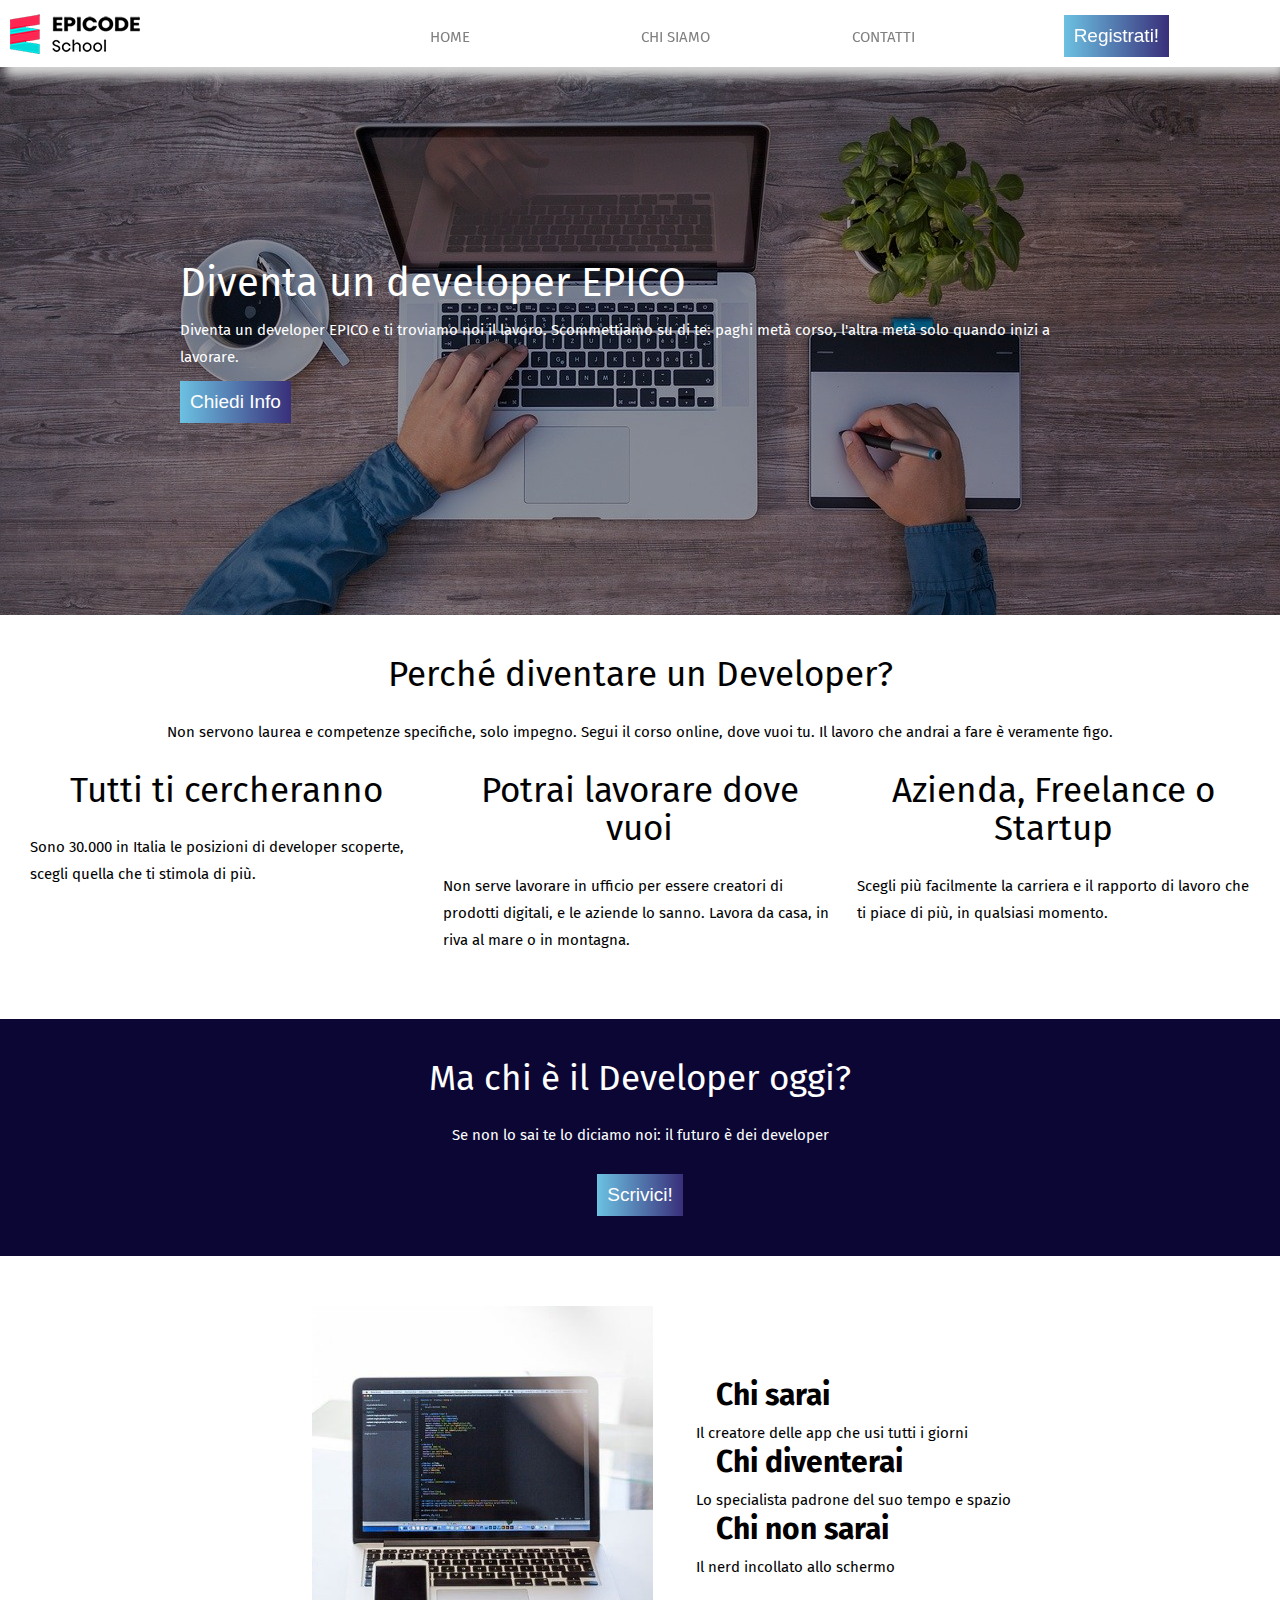
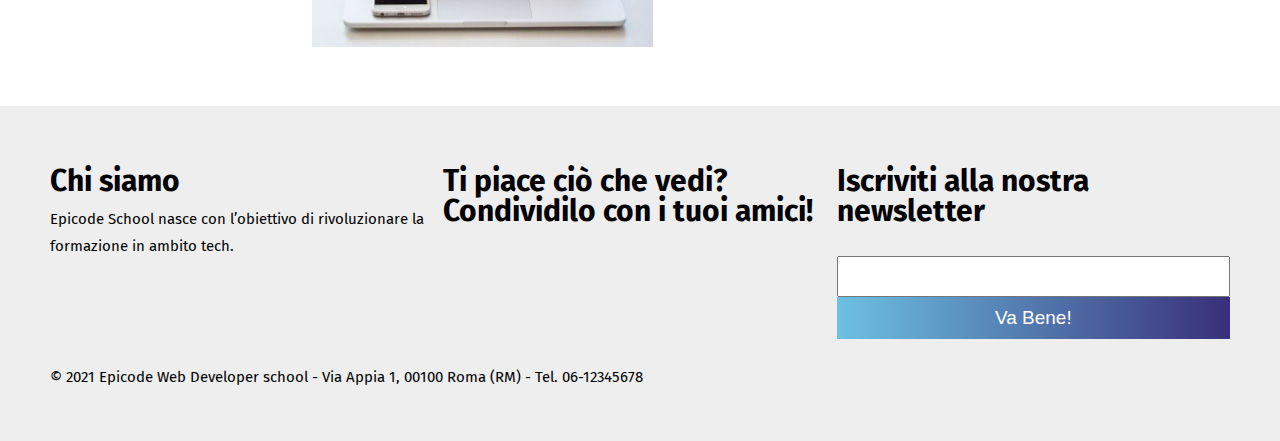
<file: start/index.html>
<!DOCTYPE html>
<html lang="it">

<head>
  <meta charset="UTF-8">
  <meta name="viewport" content="width=device-width,initial-scale=1">
  <meta name="description" content="">
  <meta name="description" content="Epicode School: il punto di partenza per la tua professione di Developer.">
  <title>Epicode - Formazione Web Developer</title>
  <!-- Font e icone -->
  <link rel="preconnect" href="https://fonts.googleapis.com/">
  <link rel="preconnect" href="https://fonts.gstatic.com/" crossorigin>
  <link href="https://fonts.googleapis.com/css2?family=Fira+Sans&display=swap" rel="stylesheet">
  <link href="https://cdn.lineicons.com/3.0/lineicons.css" rel="stylesheet">
  <!-- CSS Esterni -->
  <link rel="stylesheet" href="assets/css/reset.css">
  <link rel="stylesheet" href="assets/css/stile.css">
</head>

<body>

  <header>

    <div><img src="assets/images/logo.png" alt=""></div>

    <nav>
      <ul id="menu-primary">

        <input id="menu_is_active" type="checkbox">

        <li class="menu-item"><a href="index.html"><abbr title="Vai alla homepage">Home</abbr></a></li>
        <li class="menu-item"><a href="chi-siamo.html" target="_blank"><abbr title="Descrizione e mission di Epicode">Chi siamo</abbr></a></li>
        <li class="menu-item"><a href="contatti.html" target="_blank"><abbr title="Contattaci per info sui corsi">Contatti</abbr></a></li>
        <li class="menu-item"><button type="submit" class="btn"><abbr title="Registrati per accedere all'area riservata">Registrati!</abbr></button></li>

        <li class="toggle">
          <label for="menu_is_active" class="toggle-link">
            <abbr title="Voci di menù"><i class="lni lni-more-alt"></i></abbr>
          </label>

        </li>
      </ul>
    </nav>
  </header>

  <main id="index-main">

    <section id="index-section">
      <h1>Diventa un developer EPICO</h1>
      <p>Diventa un developer EPICO e ti troviamo noi il lavoro. Scommettiamo su di te: paghi metà corso, l'altra metà
        solo quando inizi a lavorare.</p>
      <button type="submit" class="btn"><abbr title="Tutti i modi per contattarci">Chiedi Info</abbr></button>
    </section>

    <article id="index-article">

      <div>
        <h2>Perché diventare un Developer?</h2>
        <p>Non servono laurea e competenze specifiche, solo impegno. Segui il corso online, dove vuoi tu. Il lavoro che andrai a fare è veramente figo.</p>
      </div>

      <div class="card"><i class="lni lni-comments"></i>
        <h2>Tutti ti cercheranno</h2>
        <p>Sono 30.000 in Italia le posizioni di developer scoperte, scegli quella che ti stimola di più.</p>
      </div>

      <div class="card">
        <i class="lni lni-map-marker"></i>
        <h2>Potrai lavorare dove vuoi</h2>
        <p>Non serve lavorare in ufficio per essere creatori di prodotti digitali, e le aziende lo sanno. Lavora da casa, in riva al mare o in montagna.</p>
      </div>

      <div class="card">
        <i class="lni lni-consulting"></i>
        <h2>Azienda, Freelance o Startup</h2>
        <p>Scegli più facilmente la carriera e il rapporto di lavoro che ti piace di più, in qualsiasi momento.</p>
      </div>

    </article>

    <div id="index-banner">
      <h2>Ma chi è il Developer oggi?</h2>
      <p>Se non lo sai te lo diciamo noi: il futuro è dei developer</p>
      <button type="submit" class="btn"><abbr title="Tutti i modi per contattarci">Scrivici!</abbr></button>
    </div>

  </main>

  <aside id="index-aside">

    <div><img src="assets/images/notebook.jpg" alt="notebook"></div>

    <div class="card-container">
      <div><h3><i class="lni lni-happy"></i>Chi sarai</h3>
        <p>Il creatore delle app che usi tutti i giorni</p>
      </div>

      <div>
        <h3><i class="lni lni-cool"></i>Chi diventerai</h3>
        <p>Lo specialista padrone del suo tempo e spazio</p>
      </div>
      <div>
        <h3><i class="lni lni-suspect"></i>Chi non sarai</h3>
        <p>Il nerd incollato allo schermo</p>
      </div>
    </div>

  </aside>

  <footer>

    <div>
      <h3>Chi siamo</h3>
      <p>Epicode School nasce con l’obiettivo di rivoluzionare la formazione in ambito tech.</p>
    </div>

    <div>
      <h3>Ti piace ciò che vedi? Condividilo con i tuoi amici!</h3>
      <i class="lni lni-facebook-original"></i>
      <i class="lni lni-linkedin-original"></i>
      <i class="lni lni-instagram-filled"></i>
    </div>

    <div>
      <h3>Iscriviti alla nostra newsletter</h3>
      <fieldset>
        <input type="text" name="user_text">
        <button type="submit" class="btn">Va Bene!</button>
      </fieldset>
    </div>

    <div>
      <p>© 2021 Epicode Web Developer school - Via Appia 1, 00100 Roma (RM) - Tel. 06-12345678</p>
    </div>

  </footer>

</body>

</html>
</file>
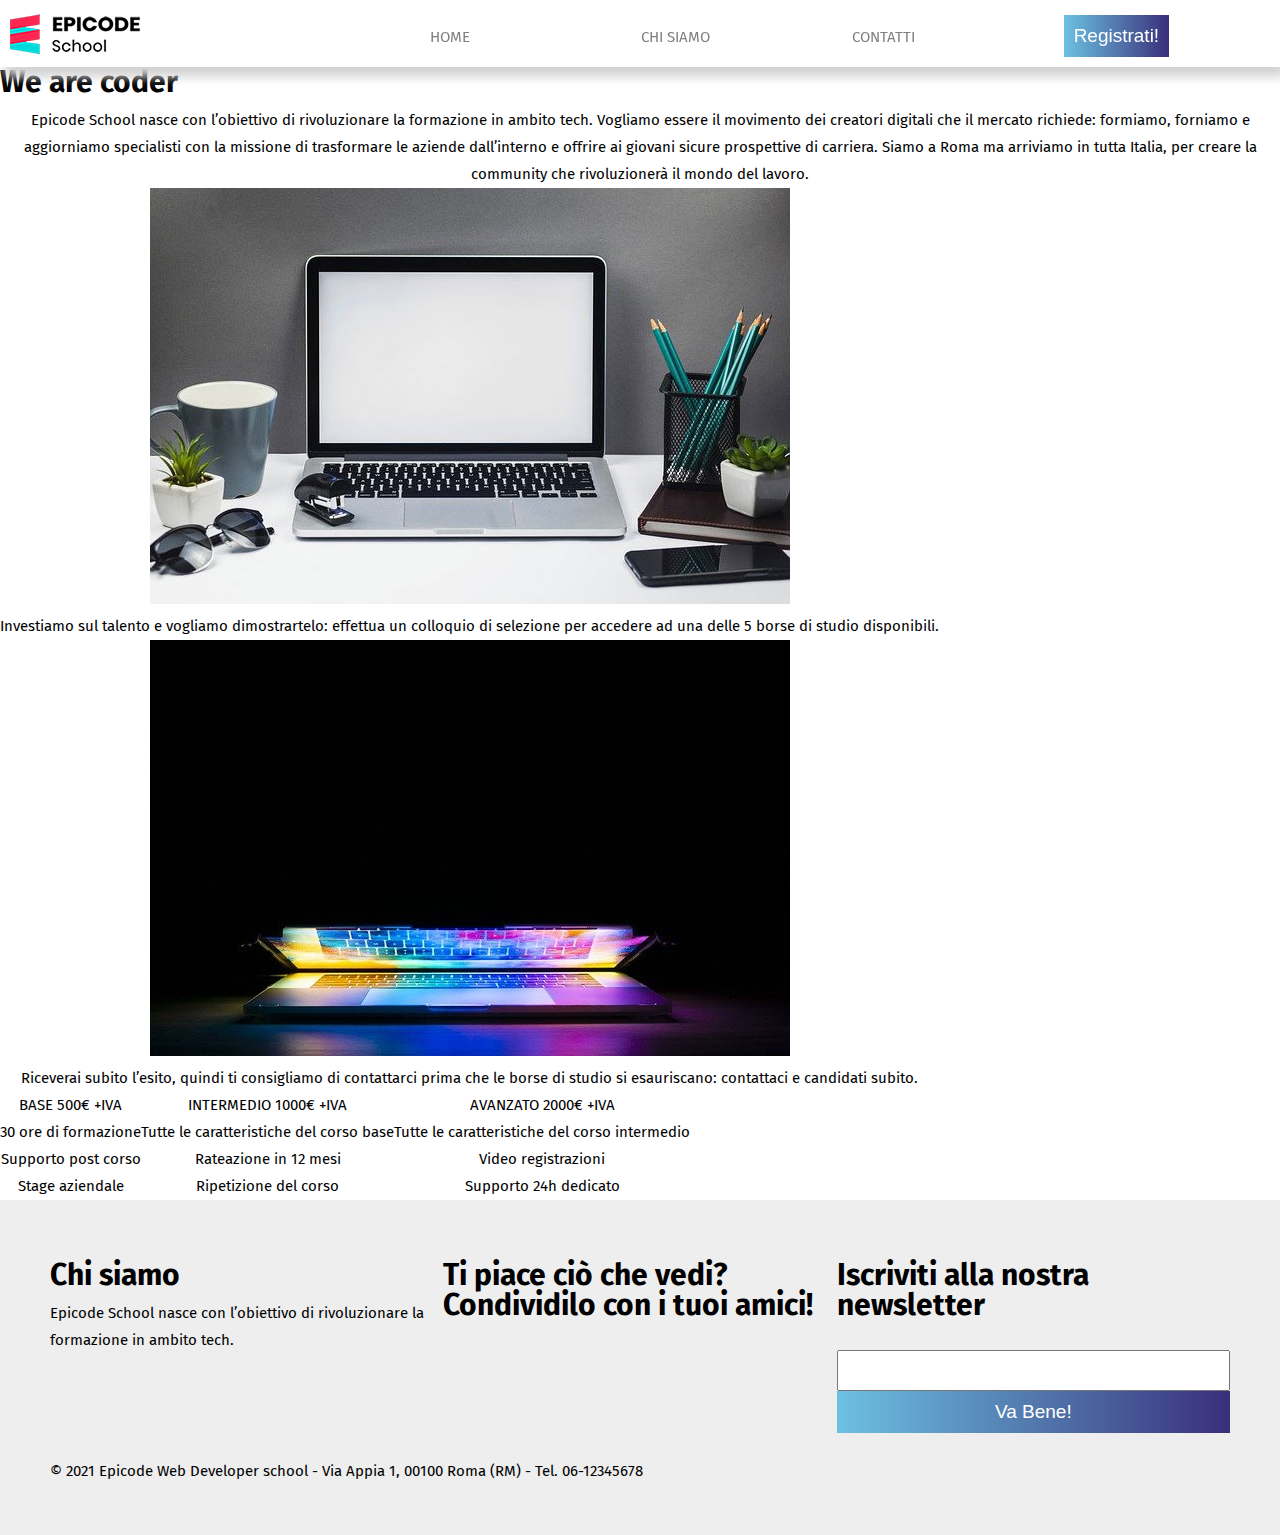
<file: start/chi-siamo.html>
<!DOCTYPE html>
<html lang="it">

<head>
  <meta charset="UTF-8">
  <meta name="viewport" content="width=device-width,initial-scale=1">
  <meta name="description" content="">
  <meta name="description" content="Epicode School: la presentazione dei nostri servizi e l'offerta didattica.">
  <title>Epicode - Profilo aziendale</title>
  <!-- Font e icone -->
  <link rel="preconnect" href="https://fonts.googleapis.com/">
  <link rel="preconnect" href="https://fonts.gstatic.com/" crossorigin>
  <link href="https://fonts.googleapis.com/css2?family=Fira+Sans&display=swap" rel="stylesheet">
  <link href="https://cdn.lineicons.com/3.0/lineicons.css" rel="stylesheet">
  <!-- CSS Esterni -->
  <link rel="stylesheet" href="assets/css/reset.css">
  <link rel="stylesheet" href="assets/css/stile.css">
</head>


<body>
  <header>

    <div><img src="assets/images/logo.png" alt=""></div>

    <nav>
      <ul id="menu-primary">

        <input id="menu_is_active" type="checkbox">

        <li class="menu-item"><a href="index.html"><abbr title="Vai alla homepage">Home</abbr></a></li>
        <li class="menu-item"><a href="chi-siamo.html" target="_blank"><abbr
              title="Descrizione e mission di Epicode">Chi siamo</abbr></a></li>
        <li class="menu-item"><a href="contatti.html" target="_blank"><abbr
              title="Contattaci per info sui corsi">Contatti</abbr></a></li>
        <li class="menu-item"><button type="submit" class="btn"><abbr
              title="Registrati per accedere all'area riservata">Registrati!</abbr></button></li>

        <li class="toggle">
          <label for="menu_is_active" class="toggle-link">
            <abbr title="Voci di menù"><i class="lni lni-more-alt"></i></abbr>
          </label>

        </li>
      </ul>
    </nav>
  </header>

  <main id="main-chisiamo">

    <h3>We are coder</h3>
    <p>
      Epicode School nasce con l’obiettivo di rivoluzionare la formazione in ambito tech. Vogliamo essere il movimento dei creatori digitali che il mercato richiede: formiamo, forniamo e aggiorniamo specialisti con la missione di trasformare le aziende dall’interno e offrire ai giovani sicure prospettive di carriera. Siamo a Roma ma arriviamo in tutta Italia, per creare la community che rivoluzionerà il mondo del lavoro.
    </p>

    <section>
      <div>
        <img src="assets/images/foto1.jpg" alt="">
        <p>Investiamo sul talento e vogliamo dimostrartelo: effettua un colloquio di selezione per accedere ad una delle 5 borse di studio disponibili.</p>
      </div>

      <div>
        <img src="assets/images/foto2.jpg" alt="">
        <p>Riceverai subito l’esito, quindi ti consigliamo di contattarci prima che le borse di studio si esauriscano: contattaci e candidati subito.</p>
      </div>
    </section>

    <table>

      <thead>
        <tr>
          <td>BASE 500€ +IVA</td>
          <td>INTERMEDIO 1000€ +IVA</td>
          <td>AVANZATO 2000€ +IVA</td>
        </tr>
      </thead>

      <tbody>
        <tr>
          <td>30 ore di formazione</td>
          <td>Tutte le caratteristiche del corso base</td>
          <td>Tutte le caratteristiche del corso intermedio</td>
        </tr>
        <tr>
          <td>Supporto post corso</td>
          <td>Rateazione in 12 mesi</td>
          <td>Video registrazioni</td>
        </tr>
        <tr>
          <td>Stage aziendale</td>
          <td>Ripetizione del corso</td>
          <td>Supporto 24h dedicato</td>
        </tr>
      </tbody>

    </table>

  </main>

  <footer>

    <div>
      <h3>Chi siamo</h3>
      <p>Epicode School nasce con l’obiettivo di rivoluzionare la formazione in ambito tech.</p>
    </div>

    <div>
      <h3>Ti piace ciò che vedi? Condividilo con i tuoi amici!</h3>
      <i class="lni lni-facebook-original"></i>
      <i class="lni lni-linkedin-original"></i>
      <i class="lni lni-instagram-filled"></i>
    </div>

    <div>
      <h3>Iscriviti alla nostra newsletter</h3>
      <fieldset>
        <input type="text" name="user_text">
        <button type="submit" class="btn">Va Bene!</button>
      </fieldset>
    </div>

    <div>
      <p>© 2021 Epicode Web Developer school - Via Appia 1, 00100 Roma (RM) - Tel. 06-12345678</p>
    </div>

  </footer>

</body>

</html>
</file>
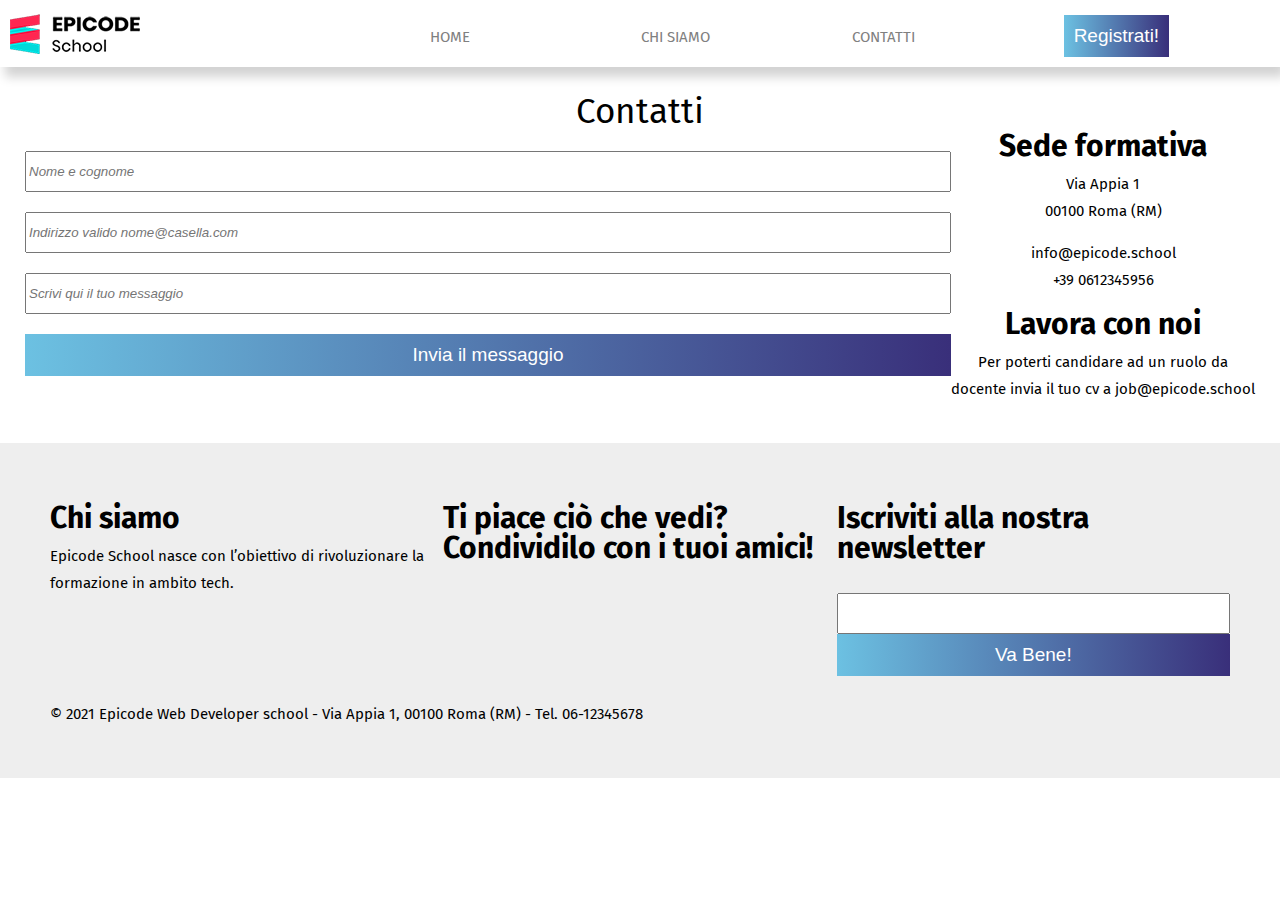
<file: start/contatti.html>
<!DOCTYPE html>
<html lang="it">

  <head>
    <meta charset="UTF-8">
    <meta name="viewport" content="width=device-width,initial-scale=1">
    <meta name="description" content="">
    <meta name="description" content="Epicode School: contattaci per i corsi di Front End Developer.">
    <title>Epicode - Contatti</title> 
    <!-- Font e icone -->
    <link rel="preconnect" href="https://fonts.googleapis.com/" >
    <link rel="preconnect" href="https://fonts.gstatic.com/" crossorigin>
    <link href="https://fonts.googleapis.com/css2?family=Fira+Sans&display=swap" rel="stylesheet">
    <link href="https://cdn.lineicons.com/3.0/lineicons.css" rel="stylesheet">
    <!-- CSS Esterni -->
    <link rel="stylesheet" href="assets/css/reset.css">
    <link rel="stylesheet" href="assets/css/stile.css">
  </head>
  

<body>
  <header>

    <div><img src="assets/images/logo.png" alt=""></div>

    <nav>
      <ul id="menu-primary">

        <input id="menu_is_active" type="checkbox">

        <li class="menu-item"><a href="index.html"><abbr title="Vai alla homepage">Home</abbr></a></li>
        <li class="menu-item"><a href="chi-siamo.html" target="_blank"><abbr title="Descrizione e mission di Epicode">Chi siamo</abbr></a></li>
        <li class="menu-item"><a href="contatti.html" target="_blank"><abbr title="Contattaci per info sui corsi">Contatti</abbr></a></li>
        <li class="menu-item"><button type="submit" class="btn"><abbr title="Registrati per accedere all'area riservata">Registrati!</abbr></button></li>

        <li class="toggle">
          <label for="menu_is_active" class="toggle-link">
            <abbr title="Registrati per accedere all'area riservata"><i class="lni lni-more-alt"></i></abbr>
          </label>

        </li>
      </ul>
    </nav>
  </header>

  <main id="main-contatti">

    <h2>Contatti</h2>

    <form method="post" action="">

    <input type="text" name="name-surname" id="name-surname" placeholder="Nome e cognome">

    <input type="email" name="email" id="email" placeholder="Indirizzo valido nome@casella.com">

    <input type="text-area" name="message" id="message" placeholder="Scrivi qui il tuo messaggio">

    <button type="submit" class="btn">Invia il messaggio</button>

    </form>

    <div>
      <div class="aside">

        <h3>Sede formativa</h3>
        <p>Via Appia 1<br>
          00100 Roma (RM)</p>

        <p>info@epicode.school <br>
          +39 0612345956</p>

      </div>
      
      <div>
        <h3>Lavora con noi</h3>
        <p>Per poterti candidare ad un ruolo da <br> docente invia il tuo cv a job@epicode.school</p>
      </div>

    </div>
 
  </main>

  <footer>

    <div>
      <h3>Chi siamo</h3>
      <p>Epicode School nasce con l’obiettivo di rivoluzionare la formazione in ambito tech.</p>
    </div>

    <div>
      <h3>Ti piace ciò che vedi? Condividilo con i tuoi amici!</h3>
      <i class="lni lni-facebook-original"></i>
      <i class="lni lni-linkedin-original"></i>
      <i class="lni lni-instagram-filled"></i>
    </div>

    <div>
      <h3>Iscriviti alla nostra newsletter</h3>
      <fieldset>
        <input type="text" name="user_text">
        <button type="submit" class="btn">Va Bene!</button>
      </fieldset>
    </div>

    <div>
      <p>© 2021 Epicode Web Developer school - Via Appia 1, 00100 Roma (RM) - Tel. 06-12345678</p>
    </div>

  </footer>
</body>

</html>
</file>
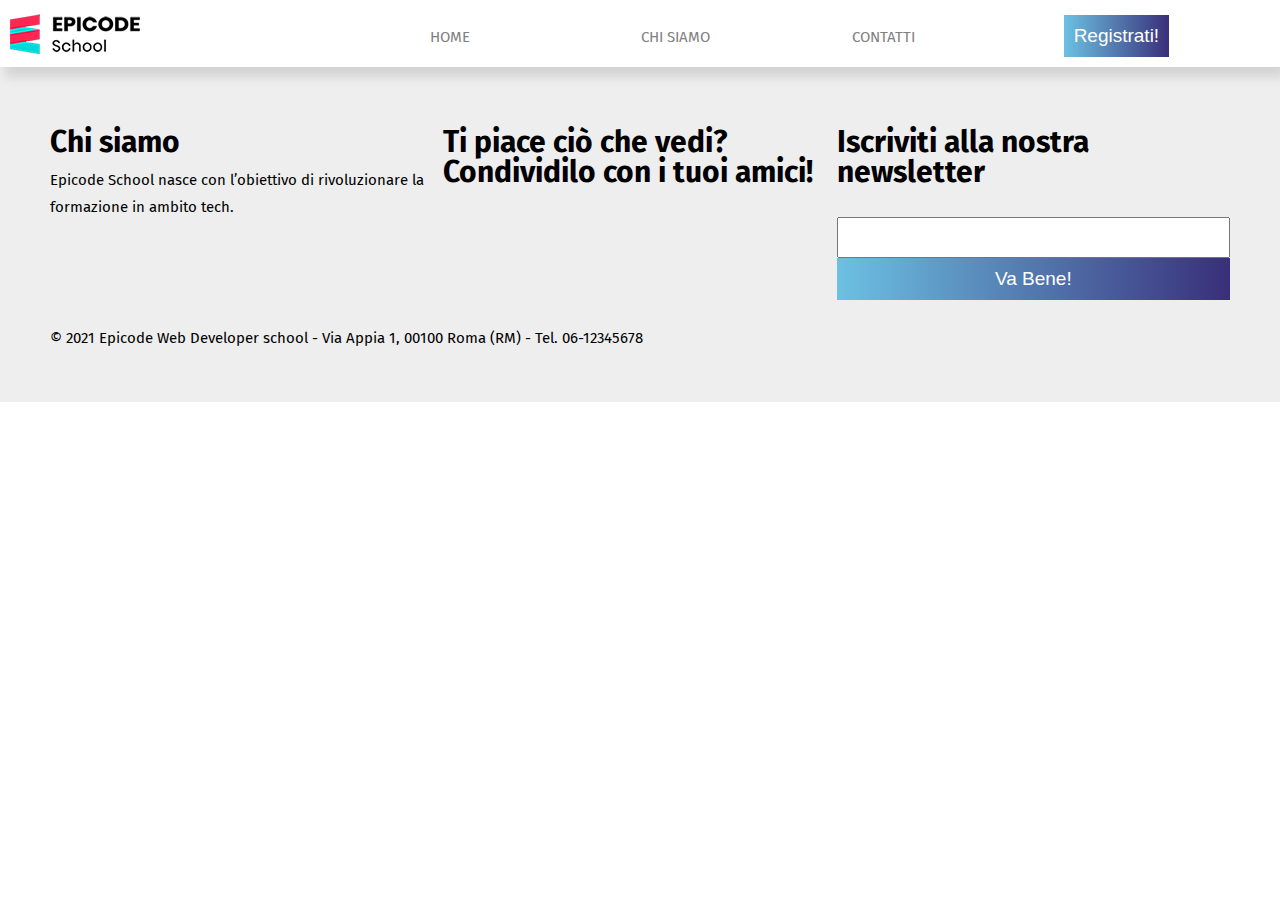
<file: start/layout.html>
<!DOCTYPE html>
<html lang="it">

<head>
  <meta charset="UTF-8">
  <meta name="viewport" content="width=device-width,initial-scale=1">
  <meta name="description" content="">
  <meta name="description" content="Epicode School: il punto di partenza per la tua professione di Developer.">
  <title>Epicode - Formazione Web Developer</title> 
  <!-- Font e icone -->
  <link rel="preconnect" href="https://fonts.googleapis.com/" >
  <link rel="preconnect" href="https://fonts.gstatic.com/" crossorigin>
  <link href="https://fonts.googleapis.com/css2?family=Fira+Sans&display=swap" rel="stylesheet">
  <link href="https://cdn.lineicons.com/3.0/lineicons.css" rel="stylesheet">
  <!-- CSS Esterni -->
  <link rel="stylesheet" href="assets/css/reset.css">
  <link rel="stylesheet" href="assets/css/stile.css">
</head>

<body>

  <header>

    <div><img src="assets/images/logo.png" alt=""></div>
    
    <nav>
      <ul id="menu-primary">

        <input id="menu_is_active" type="checkbox">

        <li class="menu-item"><a href="#">Home</a></li>
        <li class="menu-item"><a href="#">Chi siamo</a></li>
        <li class="menu-item"><a href="#">Contatti</a></li>
        <li class="menu-item"><button type="submit" class="btn">Registrati!</button></li>
       
        <li class="toggle">
          <label for="menu_is_active" class="toggle-link">
            <i class="lni lni-more-alt"></i>
          </label>

        </li>
      </ul>
    </nav>
  </header>
  
  <footer>

    <div>
      <h3>Chi siamo</h3>
      <p>Epicode School nasce con l’obiettivo di rivoluzionare la formazione in ambito tech.</p>
    </div>

    <div>
      <h3>Ti piace ciò che vedi? Condividilo con i tuoi amici!</h3>
      <i class="lni lni-facebook-original"></i>
      <i class="lni lni-linkedin-original"></i>
      <i class="lni lni-instagram-filled"></i>
    </div>

    <div>
      <h3>Iscriviti alla nostra newsletter</h3>
      <fieldset>
        <input type="text" name="user_text">
        <button type="submit" class="btn">Va Bene!</button>
      </fieldset>
    </div>

    <div>
      <p>© 2021 Epicode Web Developer school - Via Appia 1, 00100 Roma (RM) - Tel. 06-12345678</p>
    </div>
  
  </footer>

</body>

</html>
</file>
<file: start/assets/css/stile.css>
/* IMPOSTAZIONI GENERALI */
html {
    font-size: 62.5%;
}
body {
    color: #000;
    font-size: 1.5rem;
    font-family: 'Fira Sans', sans-serif;
    line-height: 1.8;
}
h3 {
    font-size: 3rem;
    line-height: 1;
}
h2 {
    font-size: 3.5rem;
    line-height: 1.1;
}
h1 {
    font-size: 4rem;
    line-height: 1.2;
}
a, .lni {
    color: #e42424;
}

.btn {
    color: white;
    padding: 1rem;
    border: none;
    font-size: 1.9rem;
    background: linear-gradient(0.25turn,#6cc1e2, #392f7a);
}
footer {
    background-color: rgb(238, 238, 238);
}
abbr {
    text-decoration: none;
}
/* HEADER */

header {
    text-transform: uppercase;
    position: sticky;
    top: 0;
    background-color: white;
    box-shadow: 5px 10px 10px #d3d3d3;            /* da vedere*/
    display: flex;
    flex-direction: column;
    width: 100vw;
}
header div, nav {
    padding: 1rem 1rem 0 1rem;
    flex: 1 0 auto;
}
nav {
    padding-top: 0;
}
.toggle, #menu_is_active {
  display: none;
}
ul {
    display: flex;
    flex-direction: column;
    padding-bottom: 1rem;
}
header a {
    text-decoration: none;
}
header a:hover {
    text-decoration: underline;
}
.menu-item {
    padding-left: 4rem;
    display: none;
    width: 100%;
}
#menu_is_active:checked ~ .menu-item {
    display: block;
}
.toggle {
    display: block;
}
.lni-more-alt {
    font-size: 2.5rem;
    position: absolute;
    top: 2.5rem;
    right: 1rem;
}
/* MAIN */

/* INDEX MAIN */

#index-section {
    padding: 4rem 2rem 1.5rem 2rem;
    color: white;
    background-size: cover;
    background-position: center center;
    background-image: url(../images/banner.jpg);
    box-shadow: inset 0 0 0 1000px rgba(0,0,0,.4);
}

#index-section p {
    padding: 1rem 0;
}

#index-article {
    padding: 4rem 2rem;
    text-align: center;
}

#index-article p, #index-banner p {
    padding: 2.5rem 0;
}

#index-article .lni {
    font-size: 4rem;
}

#index-banner {
    padding: 4rem 2rem;
    color: white;
    text-align: center;
    background-color: #0B0633;
}

/* ASIDE INDEX */

#index-aside {
    margin: 5rem auto;
    text-align: center;
}
#index-aside div img {
    width: 80%;
}
#index-aside .lni {
    margin: 1rem;
}

/* Main Contatti */

#main-contatti {
    padding: 2.5rem;
    text-align: center;
}

#main-contatti {
    flex-direction: column;
    display: flex;
}

#main-contatti form {
    flex-direction: column;
    display: flex;
    margin-bottom: 2.5rem;
}

#main-contatti form .btn {
    margin-top: 2rem;
}

#main-contatti form input {
    font-style: italic;
}

#main-contatti div p {
    padding-bottom: 1.5rem;
}

/* FOOTER */

footer {
    padding: 5rem;
}
footer div {
    margin-top: 1.5rem;
}
footer div:nth-child(3) {
    margin-top: 4rem;
}
h3 {padding-bottom: 1rem;
    font-weight: bold;
}
/* FIELDSET */

fieldset {
    display: flex;
    flex-direction: column;
}
input {
    height: 3.5rem;
    margin-top: 2rem;
}

/* RESPONSIVE */

/* TABLET */

@media screen and (min-width: 768px) {

    /* HEADER QUERY */

    header   {
        align-items: center;
        flex-direction: row;
    }

    header div {
        flex-grow: 2;
        flex-basis: 16%;
    }

    nav {
        margin: 1.5rem 3.5rem 0 0;
        align-self: flex-start;
        flex-grow: 1;
        flex-basis: 60%;
    }
    
    ul {
        align-items: baseline;
        display: flex;
        flex-direction: row;
        
    }

    .lni-more-alt {
        display: none;
    }

    .menu-item {
        display: block;
    }

    header a:hover {
        color: #e42424;
    }

    header a {
        color: gray;
    }

    /* FOOTER QUERY */

    footer {
        padding-top: 2rem;
        align-items: baseline;
        display: flex;
        flex-direction: row;
        flex-wrap: wrap;
    }

    footer div:first-child, footer div:nth-child(2) , footer div:nth-child(3) {
        flex-grow: 1;
        flex-basis: 30%;
    }



    footer div:last-child {
        padding-top: 1rem;
        flex-grow: 1;
        flex-basis: 100%;
    }

}

/* INDEX */

@media screen and (min-width: 768px) {
    #index-section {
        padding: 15vw 20vh;
    }

    #index-article {
        justify-items: space-around;
        flex-wrap: wrap;
        display: flex;
    }

    #index-article div:first-child, #index-aside {
        flex-basis: 100%;
    }

    #index-article .card {
        padding: 0 1rem;
        flex-grow: 1;
        flex-basis: 25%;
    }

    #index-article .card p {
        text-align: left;
    }

    #index-aside {
        justify-content: center;
        display: flex;
    }

    #index-aside .card-container {
        text-align: left;
        align-self: center;
        display: flex;
        flex-direction: column;
    }

}

/* CONTATTI QUERY */

@media screen and (min-width: 768px) {

    #main-contatti {
        flex-direction: row;
        flex-wrap: wrap;
    }

    #main-contatti h2 {
        flex-grow: 1;
        flex-basis: 100%;
    }

    #main-contatti form {
        flex-grow: 1;
        flex-basis: 45%;
    }

    #main-contatti .aside {
        align-items: center;
        flex-grow: 1;
        flex-basis: 20%;
        flex-direction: column;
    }

}

@media screen and (min-width: 768px) {

    #main-chisiamo {
        text-align: center;
        flex-wrap: wrap;
        display: flex;
    }

}
</file>
